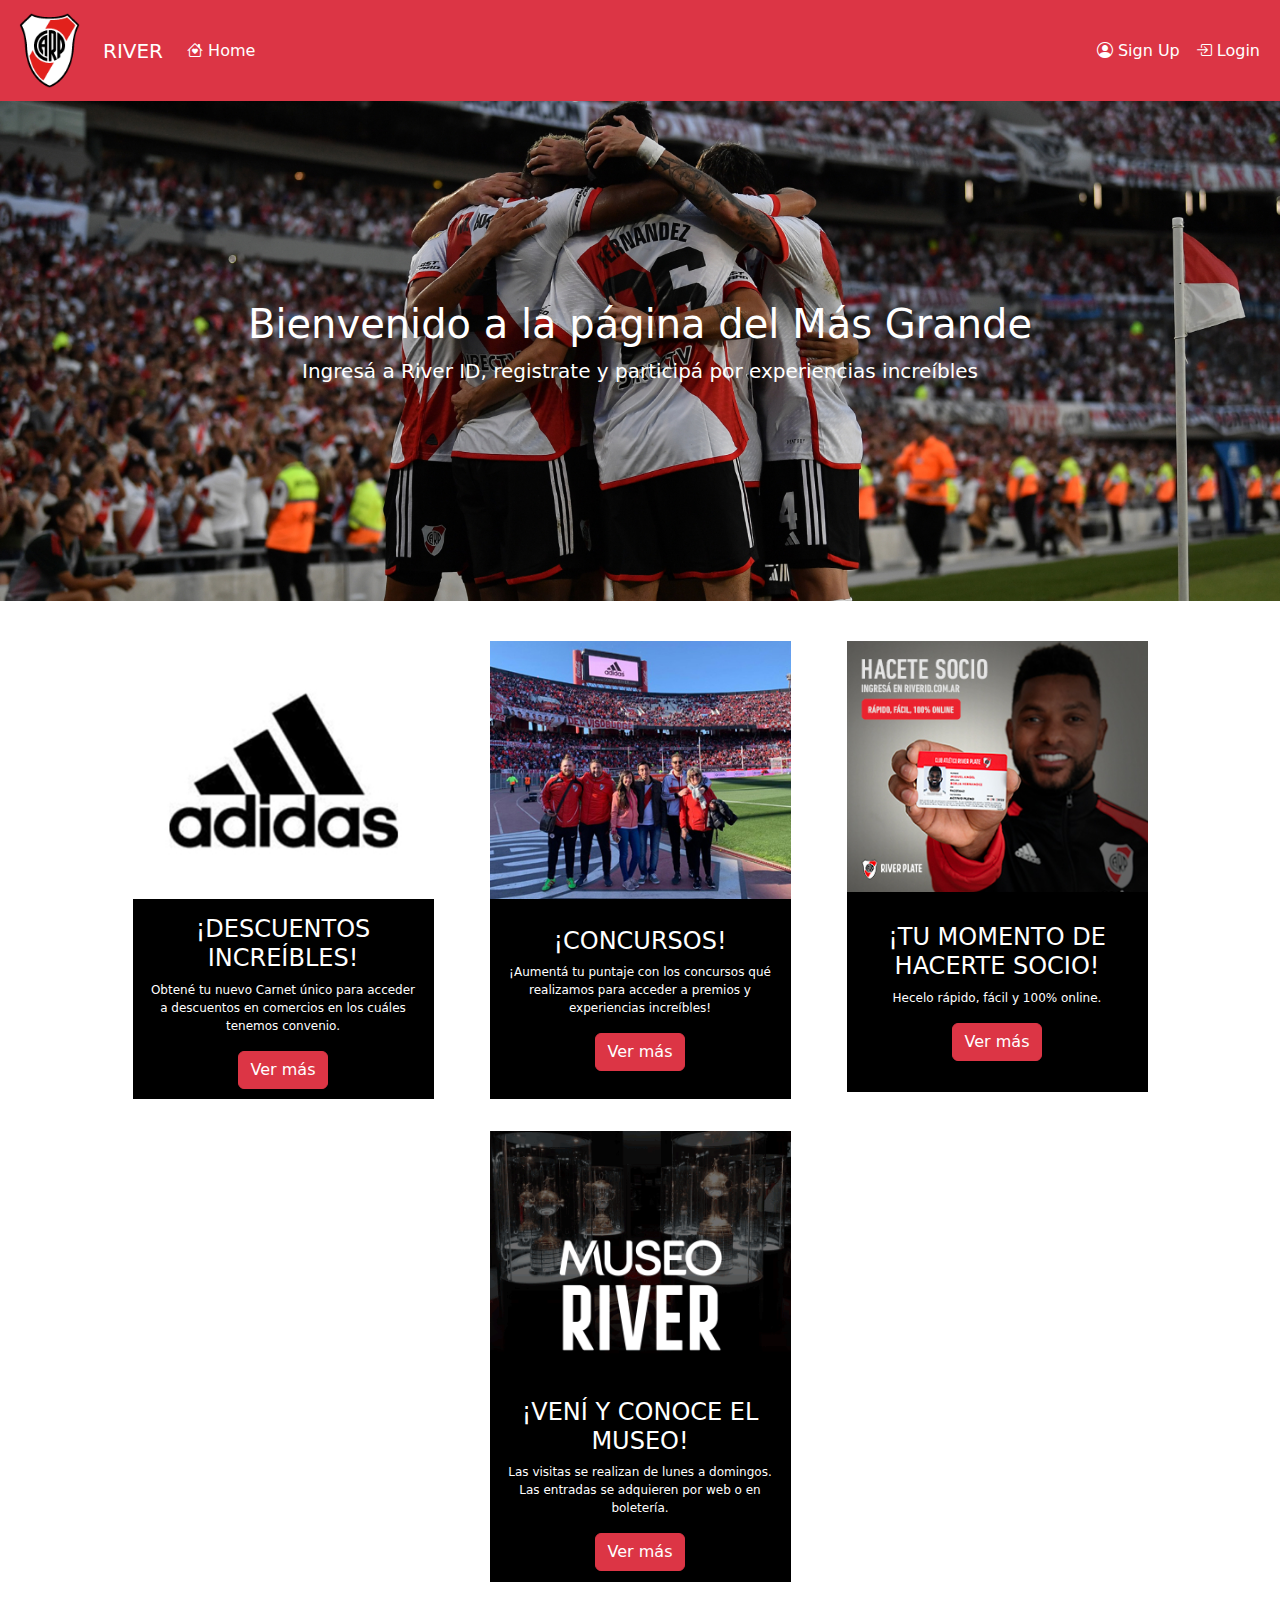
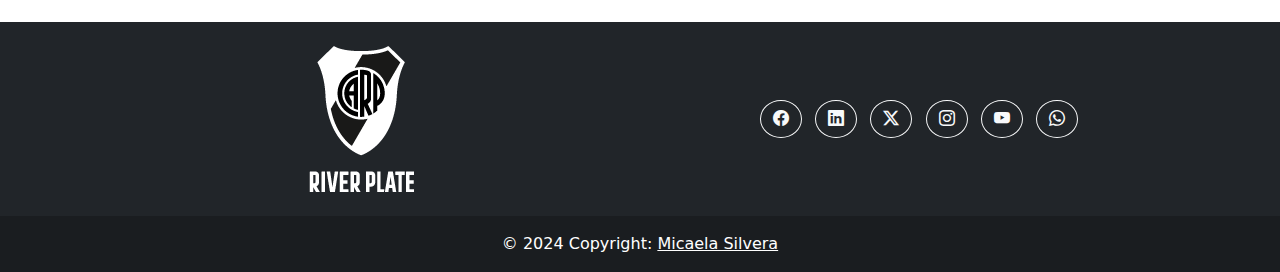
<file: index.html>
<!DOCTYPE html>
<html lang="en">
<head>
    <meta charset="UTF-8">
    <meta name="viewport" content="width=, initial-scale=1.0">
    <title>River Plate</title>
    <link rel="stylesheet" href="./css/bootstrap.min.css">
    <link rel="stylesheet" href="./font/bootstrap-icons.min.css">
    <link rel="stylesheet" href="./css/style.css">
    <link rel="icon" type="image/png" href="./img/favicon-96x96.png" sizes="96x96">
</head>
<body>
    <nav class="navbar navbar-expand-md bg-danger navbar-danger sticky-top">
        <div class="container-fluid">
            <a class="navbar-brand"href="">
                <img class="logoRiver" src="./img/favicon-96x96.png" alt="logoRIVER">
            </a>
          <a class="navbar-brand" href="#">RIVER</a>
          <button class="navbar-toggler" type="button" data-bs-toggle="collapse" data-bs-target="#navbarSupportedContent" aria-controls="navbarSupportedContent" aria-expanded="false" aria-label="Toggle navigation">
            <span class=""><i class="bi bi-list"></i></span>
          </button>
          <div class="collapse navbar-collapse" id="navbarSupportedContent">
            <ul class="navbar-nav me-auto mb-2 mb-lg-0">
              <li class="nav-item">
                <a class="nav-link active" aria-current="page" href="index.html"><i class="bi bi-house-heart"></i> Home</a>
              </li>
            </ul>
            <form class="d-flex" role="search">
             <ul class="navbar-nav me-auto mb-2 mb-lg-0">
                <ul class="nav navbar-nav ml-auto">
                    <li class="nav-item">
                      <a class="nav-link" href="signUp.html"><span class="fas fa-user"><i class="bi bi-person-circle"></i></span> Sign Up</a>
                    </li>
                    <li class="nav-item">
                      <a class="nav-link" href="signIn.html"><span class="fas fa-sign-in-alt"><i class="bi bi-box-arrow-in-right"></i></span> Login</a>
                    </li>
                </ul>
             </ul>
            </form>
          </div>
        </div>
    </nav>

    <section>
        <div class="fondo-bievenida">
            <h1>Bienvenido a la página del Más Grande</h1>
            <p>Ingresá a River ID, registrate y participá por experiencias increíbles</p>
        </div>
    </section>

    <section>
        <div class="row p-4 justify-content-center">
            <div class="col-3 tamanioNovedad m-3">  
                <img style="width: 100%;" src="./img/adidas.jpg" alt="">
                <div class="cardNovedades-botton">
                    <h4>¡DESCUENTOS INCREÍBLES!</h2>
                    <p>Obtené tu nuevo Carnet único para acceder a descuentos en comercios en los cuáles tenemos convenio.</p>
                    <button type="button" class="btn btn-danger">
                        Ver más
                    </button>
                </div>
            </div>
        
            <div class="col-3 tamanioNovedad m-3">  
                <img style="width: 100%;" src="./img/munumental.jpg" alt="">
                <div class="cardNovedades-botton">
                    <h4>¡CONCURSOS!</h2>
                    <p>¡Aumentá tu puntaje con los concursos qué realizamos para acceder a premios y experiencias increíbles!</p>
                    <button type="button" class="btn btn-danger">
                        Ver más
                    </button>
                </div>
            </div>

            <div class="col-3 tamanioNovedad m-3">  
                <img style="width: 100%;" src="./img/borja.jpg" alt="">
                <div class="cardNovedades-botton">
                    <h4>¡TU MOMENTO DE HACERTE SOCIO!</h2>
                    <p>Hecelo rápido, fácil y 100% online.</p>
                    <button type="button" class="btn btn-danger">
                        Ver más
                    </button>
                </div>
            </div>

            <div class="col-3 tamanioNovedad m-3">  
                <img style="width: 100%;" src="./img/museo.jpg" alt="">
                <div class="cardNovedades-botton">
                    <h4>¡VENÍ Y CONOCE EL MUSEO!</h2>
                    <p>Las visitas se realizan de lunes a domingos. Las entradas se adquieren por web o en boletería.</p>
                    <button type="button" class="btn btn-danger">
                        Ver más
                    </button>
                </div>
            </div>
        
            
        </div>
    </section>

    <footer class="bg-dark text-center text-white">    
        <!-- Grid container -->
        <div class="container p-4 pb-0">
            <div class="row">
                <div class="col-6">
                    <section class="mb-4">
                        <img src="./img/logo-river-foot.png" alt="logo footer">
                    </section>
                </div>
                <div class="col-6 socialMedia">
                    <!-- Section: Social media -->
                    <section class="mb-4">
                        <!-- Facebook -->
                        <a data-mdb-ripple-init class="btn btn-outline-light btn-floating m-1" href="https://www.facebook.com/riverplateoficial" role="button" title="Facebook">
                            <i class="bi bi-facebook"></i>
                        </a>
                
                        <!-- Linkedin -->
                        <a data-mdb-ripple-init class="btn btn-outline-light btn-floating m-1" href="https://ar.linkedin.com/company/club-atletico-river-plate" role="button" title="Linkedin">
                            <i class="bi bi-linkedin"></i>
                        </a>

                        <!-- Twitter -->
                        <a data-mdb-ripple-init class="btn btn-outline-light btn-floating m-1" href="https://x.com/RiverPlate" role="button" title="Twitter">
                            <i class="bi bi-twitter-x"></i>
                        </a>
                
                        <!-- Instagram -->
                        <a data-mdb-ripple-init class="btn btn-outline-light btn-floating m-1" href="https://www.instagram.com/riverplate/" role="button" title="Instagram">
                            <i class="bi bi-instagram"></i>
                        </a>

                        <!-- Youtube -->
                        <a data-mdb-ripple-init class="btn btn-outline-light btn-floating m-1" href="https://www.youtube.com/user/cariverplatetv" role="button" title="Youtube">
                            <i class="bi bi-youtube"></i>
                        </a>
                
                        <!-- whatsapp -->
                        <a data-mdb-ripple-init class="btn btn-outline-light btn-floating m-1" href="" role="button" title="whatsapp">
                            <i class="bi bi-whatsapp"></i>
                        </a>
                    </section>
                </div>
            </div>
        </div>
        <!-- Grid container -->
      
        <!-- Copyright -->
        <div class="text-center p-3" style="background-color: rgba(0, 0, 0, 0.2);">
          © 2024 Copyright:
          <a class="text-white" href="https://mdbootstrap.com/">Micaela Silvera</a>
        </div>
        <!-- Copyright -->
    </footer>
    <script src="./js/bootstrap.bundle.min.js"></script>
</body>
</html>
</file>
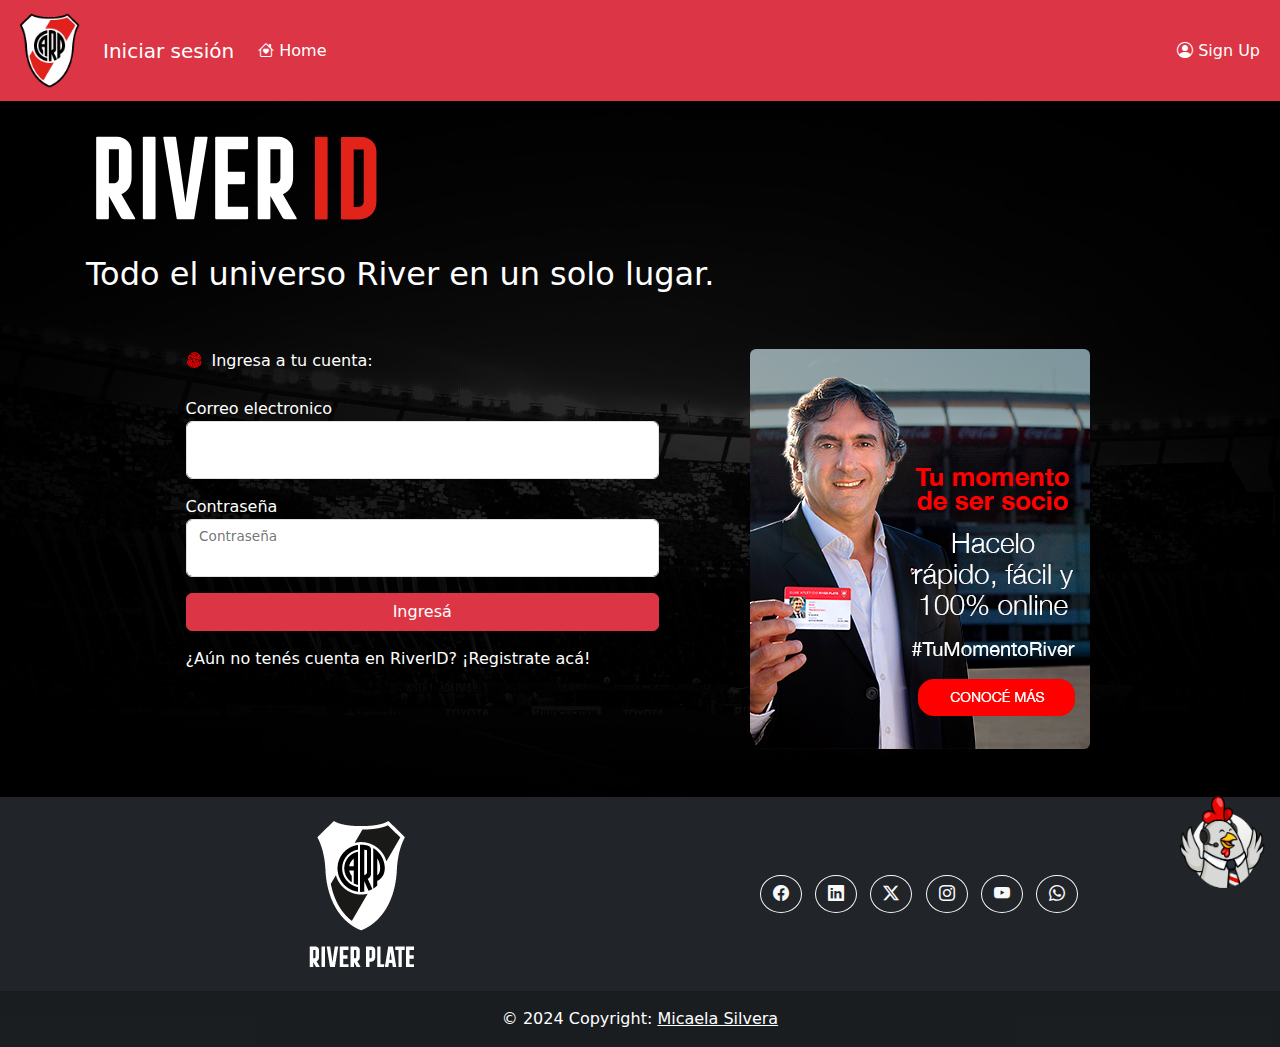
<file: signIn.html>
<!DOCTYPE html>
<html lang="en">
<head>
    <meta charset="UTF-8">
    <meta name="viewport" content="width=, initial-scale=1.0">
    <title>Iniciar sesión</title>
    <link rel="stylesheet" href="./css/bootstrap.min.css">
    <link rel="stylesheet" href="./font/bootstrap-icons.min.css">
    <link rel="stylesheet" href="./css/style.css">
    <link rel="icon" type="image/png" href="./img/favicon-96x96.png" sizes="96x96">
</head>
<body>
  <nav class="navbar navbar-expand-md bg-danger navbar-danger sticky-top">
      <div class="container-fluid">
          <a class="navbar-brand"href="">
              <img class="logoRiver" src="./img/favicon-96x96.png" alt="logoRIVER">
          </a>
        <a class="navbar-brand" href="#">Iniciar sesión</a>
        <button class="navbar-toggler" type="button" data-bs-toggle="collapse" data-bs-target="#navbarSupportedContent" aria-controls="navbarSupportedContent" aria-expanded="false" aria-label="Toggle navigation">
          <span class=""><i class="bi bi-list"></i></span>
        </button>
        <div class="collapse navbar-collapse" id="navbarSupportedContent">
          <ul class="navbar-nav me-auto mb-2 mb-lg-0">
            <li class="nav-item">
              <a class="nav-link active" aria-current="page" href="index.html"><i class="bi bi-house-heart"></i> Home</a>
            </li>
          </ul>
          <form class="d-flex" role="search">
            <ul class="navbar-nav me-auto mb-2 mb-lg-0">
                <ul class="nav navbar-nav ml-auto">
                    <li class="nav-item">
                      <a class="nav-link" href="signUp.html"><span class="fas fa-user"><i class="bi bi-person-circle"></i></span> Sign Up</a>
                    </li>
                </ul>
             </ul>
          </form>
        </div>
      </div>
  </nav>
    
  <section class="fondo">
    <div class="fondoBlack">

        <div class="row p-4 ml-50">
            <div class="col-md-7">
                <img class="img-fluid img-logo mb-4" src="./img/RiverID_Nuevo.svg" alt="riverID_logo">
                <h2>Todo el universo River en un solo lugar.</h2>
                
            </div>  
        </div>


        <div class="row p-4 ml-50 justify-content-center">
            <div class="col-md-7 col-lg-5 mb-4">

                <form action="">
                    <label class="width100 mb-4"><i class="bi bi-fingerprint icono-cuenta"></i>Ingresa a tu cuenta:</label>
                    <span>Correo electronico</span>
                    <div class="form-floating mb-3 ">
                        <input type="text" class="form-control" id="mail_user" placeholder="name@example.com">
                        <label for="floatingInput">Correo electronico</label>
                    </div>
    
                    <span>Contraseña</span>
                    <div class="form-floating mb-3 ">
                        <input type="password" class="form-control" id="password_user">
                        <label for="floatingInput">Contraseña</label>
                    </div>
    
                    <div class="form-floating">
                        <button style="width: 100%;" class="btn btn-danger mb-3">Ingresá</button>
                    </div>

                    <label class="width100 mb-4">¿Aún no tenés cuenta en RiverID? <a class="linkBlanco" href="signUp.html">¡Registrate acá!</a></label>
                    
                </form>        
            </div>
            <div class="col-md-5 mb-4 text-center">
                <img class="img-fluid rounded"  src="./img/enzo.jpg" alt="">
            </div>
        </div>
    
    </div>
  </section>

  <img class="gallito" src="./img/gallito.png" alt="gallito">

  <footer class="bg-dark text-center text-white">    
      <!-- Grid container -->
      <div class="container p-4 pb-0">
          <div class="row">
              <div class="col-6">
                  <section class="mb-4">
                      <img src="./img/logo-river-foot.png" alt="logo footer">
                  </section>
              </div>
              <div class="col-6 socialMedia">
                  <!-- Section: Social media -->
                  <section class="mb-4">
                      <!-- Facebook -->
                      <a data-mdb-ripple-init class="btn btn-outline-light btn-floating m-1" href="https://www.facebook.com/riverplateoficial" role="button" title="Facebook">
                          <i class="bi bi-facebook"></i>
                      </a>
              
                      <!-- Linkedin -->
                      <a data-mdb-ripple-init class="btn btn-outline-light btn-floating m-1" href="https://ar.linkedin.com/company/club-atletico-river-plate" role="button" title="Linkedin">
                          <i class="bi bi-linkedin"></i>
                      </a>

                      <!-- Twitter -->
                      <a data-mdb-ripple-init class="btn btn-outline-light btn-floating m-1" href="https://x.com/RiverPlate" role="button" title="Twitter">
                          <i class="bi bi-twitter-x"></i>
                      </a>
              
                      <!-- Instagram -->
                      <a data-mdb-ripple-init class="btn btn-outline-light btn-floating m-1" href="https://www.instagram.com/riverplate/" role="button" title="Instagram">
                          <i class="bi bi-instagram"></i>
                      </a>

                      <!-- Youtube -->
                      <a data-mdb-ripple-init class="btn btn-outline-light btn-floating m-1" href="https://www.youtube.com/user/cariverplatetv" role="button" title="Youtube">
                          <i class="bi bi-youtube"></i>
                      </a>
              
                      <!-- whatsapp -->
                      <a data-mdb-ripple-init class="btn btn-outline-light btn-floating m-1" href="https://www.whatsapp.com/channel/0029Va4YdLG5a2444Oofox47" role="button" title="whatsapp">
                          <i class="bi bi-whatsapp"></i>
                      </a>
                  </section>
              </div>
          </div>
      </div>
      <!-- Grid container -->
    
      <!-- Copyright -->
      <div class="text-center p-3" style="background-color: rgba(0, 0, 0, 0.2);">
        © 2024 Copyright:
        <a class="text-white" href="https://github.com/MicaSSilvera">Micaela Silvera</a>
      </div>
      <!-- Copyright -->
  </footer>
  <script src="./js/bootstrap.bundle.min.js"></script>
</body>
</html>
</file>
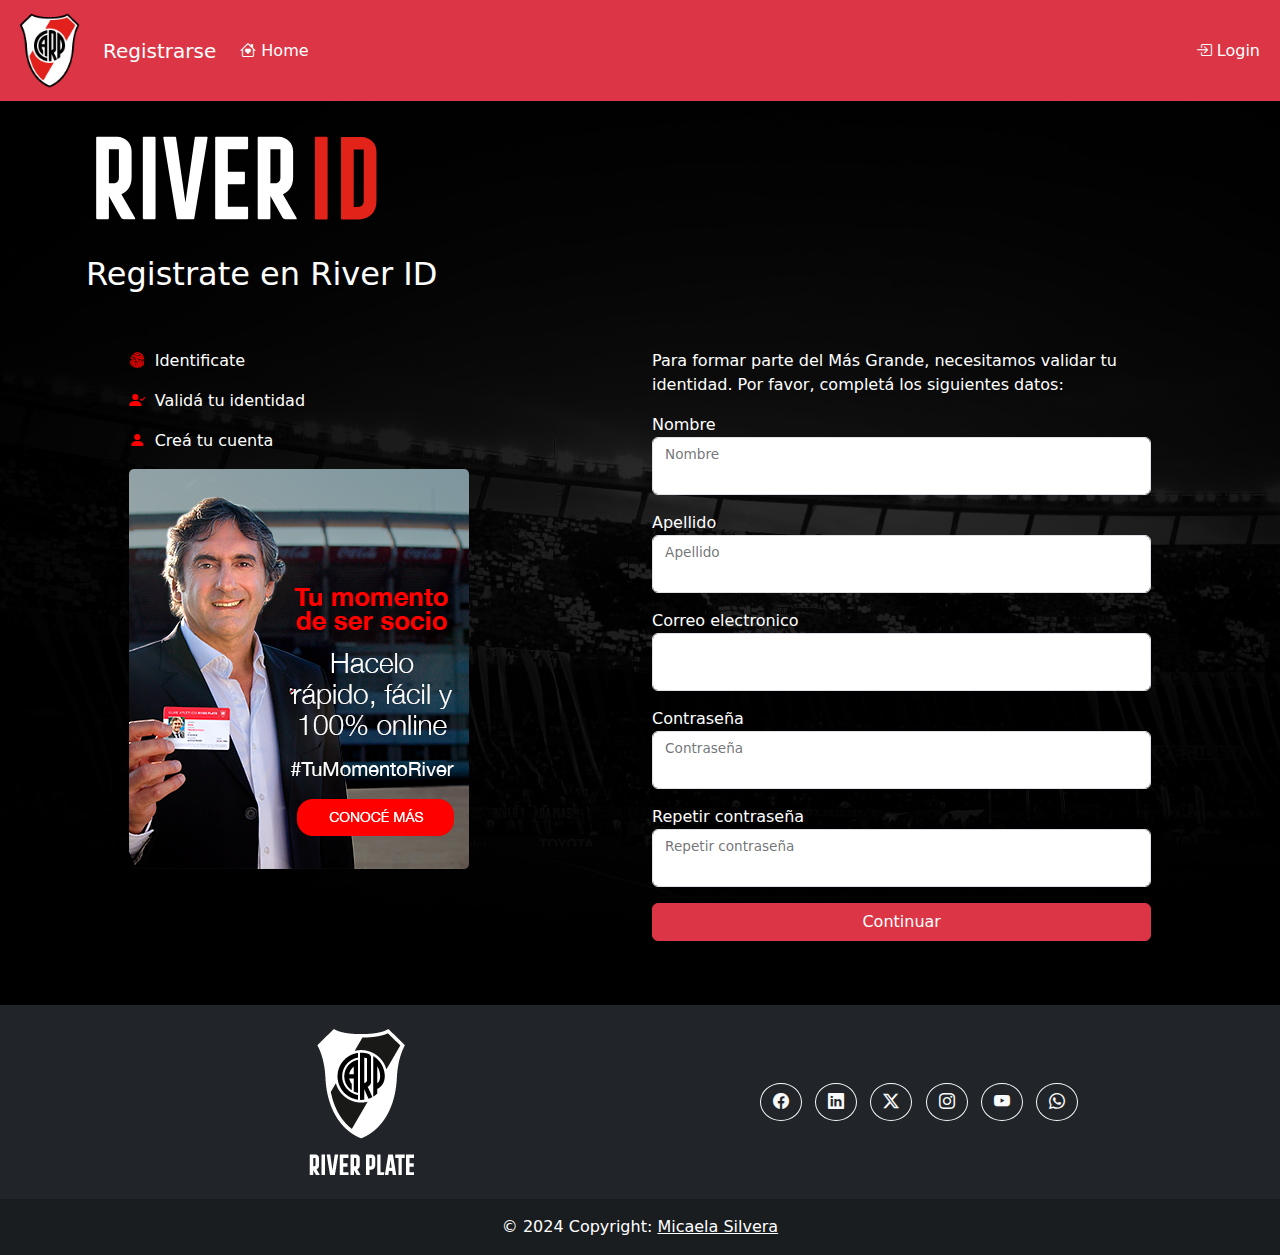
<file: signUp.html>
<!DOCTYPE html>
<html lang="en">
<head>
    <meta charset="UTF-8">
    <meta name="viewport" content="width=, initial-scale=1.0">
    <title>Registrarse</title>
    <link rel="stylesheet" href="./css/bootstrap.min.css">
    <link rel="stylesheet" href="./font/bootstrap-icons.min.css">
    <link rel="stylesheet" href="./css/style.css">
    <link rel="icon" type="image/png" href="./img/favicon-96x96.png" sizes="96x96">
</head>
<body>
    <nav class="navbar navbar-expand-md bg-danger navbar-danger sticky-top">
        <div class="container-fluid">
            <a class="navbar-brand"href="">
                <img class="logoRiver" src="./img/favicon-96x96.png" alt="logoRIVER">
            </a>
            <a class="navbar-brand" href="#">Registrarse</a>
            <button class="navbar-toggler" type="button" data-bs-toggle="collapse" data-bs-target="#navbarSupportedContent" aria-controls="navbarSupportedContent" aria-expanded="false" aria-label="Toggle navigation">
            <span class=""><i class="bi bi-list"></i></span>
            </button>
            <div class="collapse navbar-collapse" id="navbarSupportedContent">
            <ul class="navbar-nav me-auto mb-2 mb-lg-0">
                <li class="nav-item">
                <a class="nav-link active" aria-current="page" href="index.html"><i class="bi bi-house-heart"></i> Home</a>
                </li>
            </ul>
            <form class="d-flex" role="search">
            <ul class="navbar-nav me-auto mb-2 mb-lg-0">
                <ul class="nav navbar-nav ml-auto">
                    <li class="nav-item">
                        <a class="nav-link" href="signIn.html"><span class="fas fa-sign-in-alt"><i class="bi bi-box-arrow-in-right"></i></span> Login</a>
                    </li>
                    </ul>
            </ul>
            </form>
            </div>
        </div>
    </nav>

    <section class="fondo">
        <div class="fondoBlack">

            <div class="row p-4 ml-50">
                <div class="col-md-7">
                    <img class="img-fluid img-logo mb-4" src="./img/RiverID_Nuevo.svg" alt="riverID_logo">
                    <h2>Registrate en River ID</h2>
                </div>
            </div>

            <div class="row p-4 justify-content-center">
                <div class="col-md-5 mb-4">
                    <label class="width100 mb-3"><i class="bi bi-fingerprint icono-cuenta"></i>Identificate</label>
                    <label class="width100 mb-3"><i class="bi bi-person-check-fill icono-cuenta"></i>Validá tu identidad</label>
                    <label class="width100 mb-3"><i class="bi bi-person-fill icono-cuenta"></i>Creá tu cuenta</label>
                
                    <img class="img-fluid logo-enzo"  src="./img/enzo.jpg" alt="">
                </div>

                <div class="col-md-7 col-lg-5 mb-4">
                    <p>Para formar parte del Más Grande, necesitamos validar tu identidad. Por favor, completá los siguientes datos:</p>
                    
                    <form action="">
                        <span>Nombre</span>
                        <div class="form-floating mb-3 ">
                            <input type="text" class="form-control" id="nombre_user">
                            <label for="floatingInput">Nombre</label>
                        </div>

                        <span>Apellido</span>
                        <div class="form-floating mb-3 ">
                            <input type="text" class="form-control" id="apellido_user">
                            <label for="floatingInput">Apellido</label>
                        </div>

                        <span>Correo electronico</span>
                        <div class="form-floating mb-3 ">
                            <input type="text" class="form-control" id="mail_user" placeholder="name@example.com">
                            <label for="floatingInput">Correo electronico</label>
                        </div>

                        <span>Contraseña</span>
                        <div class="form-floating mb-3 ">
                            <input type="password" class="form-control" id="password_user">
                            <label for="floatingInput">Contraseña</label>
                        </div>
            
                        <span>Repetir contraseña</span>
                        <div class="form-floating mb-3 ">
                            <input type="password" class="form-control" id="passwordRepeat_user">
                            <label for="floatingInput">Repetir contraseña</label>
                        </div>


                        <div class="form-floating">
                            <button type="submit" style="width: 100%;" class="btn btn-danger mb-3">Continuar</button>
                        </div>

                    </form>        
                </div>
                
            </div>

        </div>

    </section>

    <footer class="bg-dark text-center text-white">    
        <!-- Grid container -->
        <div class="container p-4 pb-0">
            <div class="row">
                <div class="col-6">
                    <section class="mb-4">
                        <img src="./img/logo-river-foot.png" alt="logo footer">
                    </section>
                </div>
                <div class="col-6 socialMedia">
                    <!-- Section: Social media -->
                    <section class="mb-4">
                        <!-- Facebook -->
                        <a data-mdb-ripple-init class="btn btn-outline-light btn-floating m-1" href="https://www.facebook.com/riverplateoficial" role="button" title="Facebook">
                            <i class="bi bi-facebook"></i>
                        </a>
                
                        <!-- Linkedin -->
                        <a data-mdb-ripple-init class="btn btn-outline-light btn-floating m-1" href="https://ar.linkedin.com/company/club-atletico-river-plate" role="button" title="Linkedin">
                            <i class="bi bi-linkedin"></i>
                        </a>

                        <!-- Twitter -->
                        <a data-mdb-ripple-init class="btn btn-outline-light btn-floating m-1" href="https://x.com/RiverPlate" role="button" title="Twitter">
                            <i class="bi bi-twitter-x"></i>
                        </a>
                
                        <!-- Instagram -->
                        <a data-mdb-ripple-init class="btn btn-outline-light btn-floating m-1" href="https://www.instagram.com/riverplate/" role="button" title="Instagram">
                            <i class="bi bi-instagram"></i>
                        </a>

                        <!-- Youtube -->
                        <a data-mdb-ripple-init class="btn btn-outline-light btn-floating m-1" href="https://www.youtube.com/user/cariverplatetv" role="button" title="Youtube">
                            <i class="bi bi-youtube"></i>
                        </a>
                
                        <!-- whatsapp -->
                        <a data-mdb-ripple-init class="btn btn-outline-light btn-floating m-1" href="https://www.whatsapp.com/channel/0029Va4YdLG5a2444Oofox47" role="button" title="whatsapp">
                            <i class="bi bi-whatsapp"></i>
                        </a>
                    </section>
                </div>
            </div>
        </div>
        <!-- Grid container -->
        
        <!-- Copyright -->
        <div class="text-center p-3" style="background-color: rgba(0, 0, 0, 0.2);">
            © 2024 Copyright:
            <a class="text-white" href="https://github.com/MicaSSilvera">Micaela Silvera</a>
        </div>
        <!-- Copyright -->
    </footer>
    <script src="./js/bootstrap.bundle.min.js"></script>
</body>
</html>
</file>
<file: css/style.css>
nav{
    min-width: 300px;
}

nav div a{
    color: white !important;
}

nav div button span {
    color: white !important;
}

nav div button span i {
    font-size: 30px;
}

nav div button.navbar-toggler{
    border: 1px solid white;
    color: white;
}

.logoRiver{
    position: relative;
    height: 75px;
}

.fondoRiver{
    width: 100%;
    min-width: 300px;
}

.fondo-bievenida{
    width: 100%;
    height: 500px;
    min-width: 300px;
    background: url("../img/home-bienvenida.jpg");
    background-position: center;
    background-size: cover;
    color: white;
    text-align: center;
    align-content:center;
    font-size: 20px;
}

.cardNovedades-botton{
    background-color: black;
    color: white;
    text-align: center;
    font-size: 12px;
    padding: 1rem;
    height: 200px;
    align-content: center;
}

.tamanioNovedad{
    width: 325px;
    
    min-width: 275px;
}

footer{
    min-width: 300px;
}

.socialMedia{
    align-content: center;
}

div.socialMedia section a {
    border-radius: 50%;
}

.fondo{
    background-image: url("../img/monumental-black.jpg");
    background-size: cover;
    color: white;
}

.fondoBlack{
    background-color: rgba(0, 0, 0, 0.7);
}

.form{
    width: 400px;
    margin-top: 9px;
    padding-right: 10px;
   
}

.img-logo{
    width: 300px;
}

.ml-50{
    margin-left: 50px;
}

.logo-enzo{
    border-radius: 5px;
}

.icono-cuenta{
    color: red;
    
    margin-right: 10px;
}

.linkBlanco{
    color: white;
    text-decoration: none;
}

.linkBlanco:hover{
    color:red;
}

.width100{
    width: 100%;
}

.gallito{
    width: 96px;
    height: 96px;
    position: fixed;
    bottom: 0;
    right: 0;
    margin: 10px;
}
</file>
